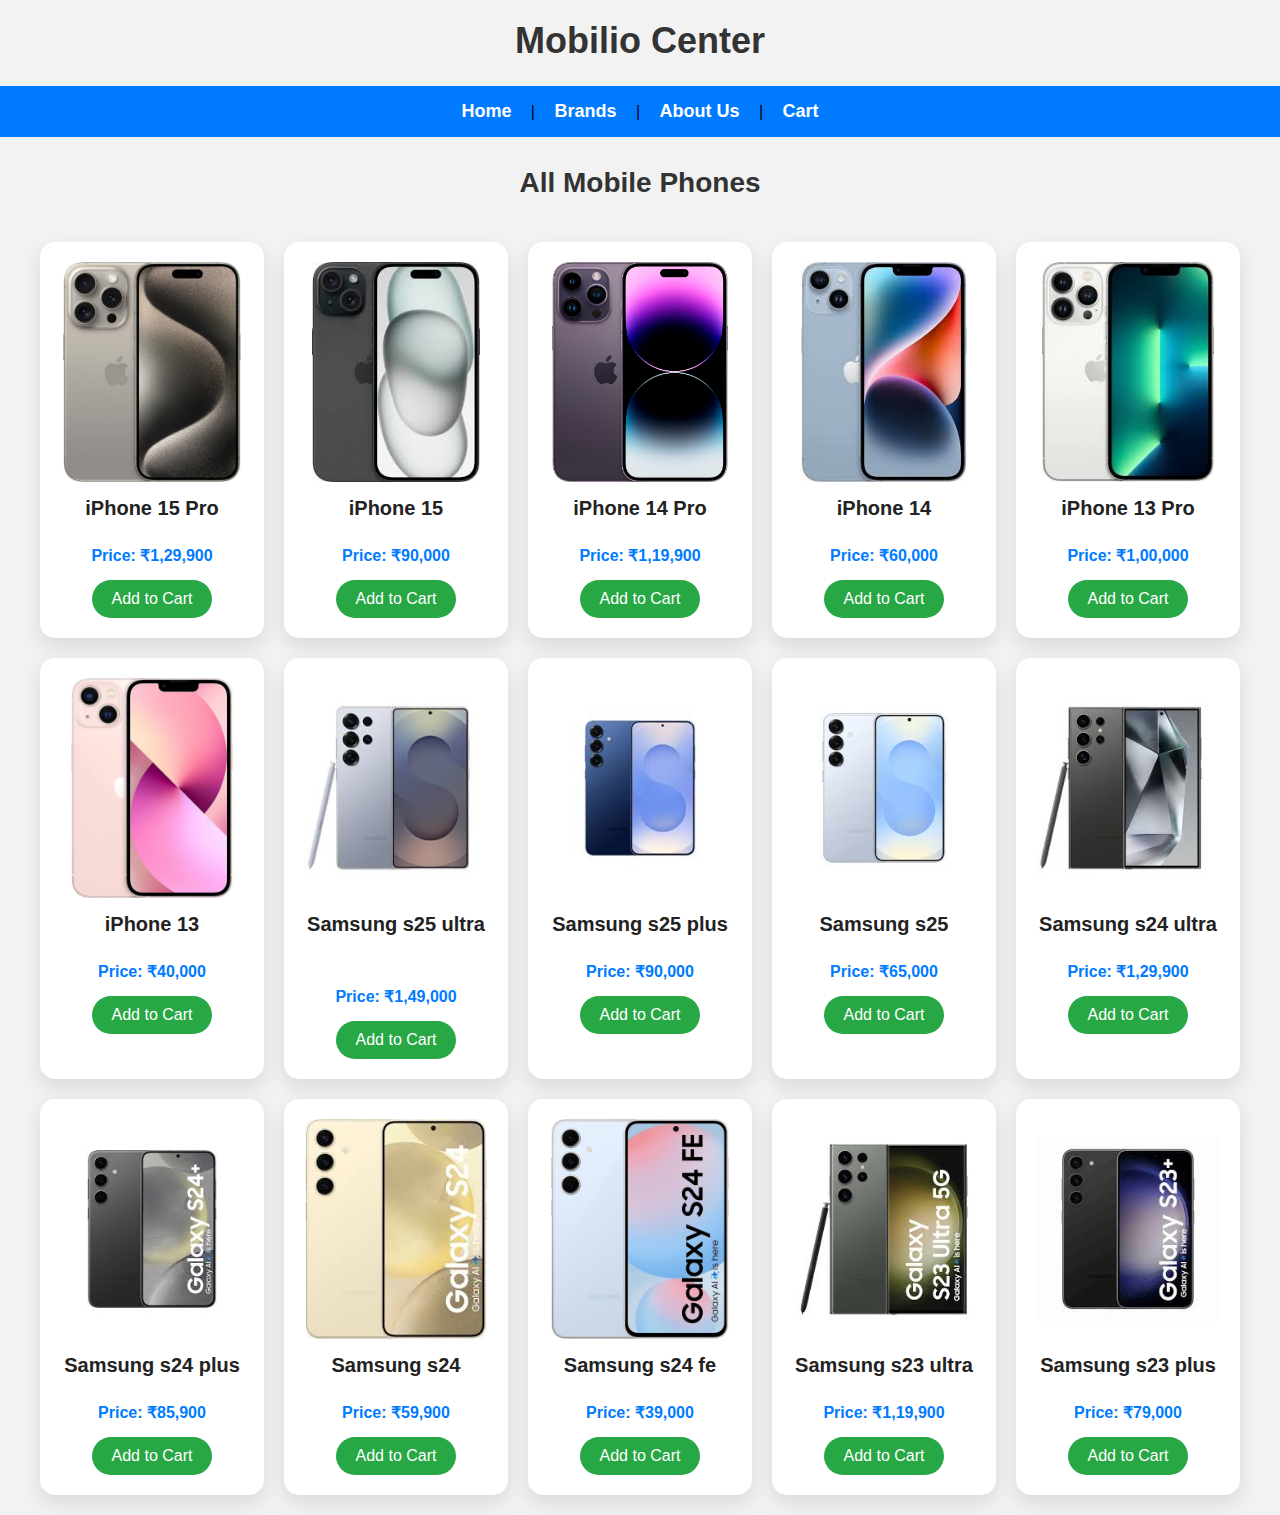
<file: index.html>
<!DOCTYPE html>
<html lang="en">
<head>
  <meta charset="UTF-8">
  <title>Mobilio Center - Home</title>
  <link rel="manifest" href="manifest.json">
  <meta name="theme-color" content="#007BFF">
  <link rel="icon" href="images/icon-192.png" type="image/png">
  <link rel="stylesheet" href="style.css">
  
</head>
<body>
  <h1>Mobilio Center</h1>
  <nav>
    <a href="index.html">Home</a> | 
    <a href="brands.html">Brands</a> | 
    <a href="about.html">About Us</a> | 
    <a href="cart.html">Cart</a>
  </nav>

  <h2>All Mobile Phones</h2>

  <div class="card-container">
    <div class="card">
      <img src="images/iphone15pro.jpg" alt="iPhone 15 Pro">
      <h3>iPhone 15 Pro</h3>
      <p>Price: ₹1,29,900</p>
      <button onclick="addToCart('iPhone 15 Pro', 129900)">Add to Cart</button>
    </div>
    <div class="card">
        <img src="images/iphone15.jpg" alt="iPhone 15">
        <h3>iPhone 15</h3>
        <p>Price: ₹90,000</p>
        <button onclick="addToCart('iPhone 15', 90000)">Add to Cart</button>
    </div>
    <div class="card">
        <img src="images/iphone14pro.jpg" alt="iPhone 14 pro">
        <h3>iPhone 14 Pro</h3>
        <p>Price: ₹1,19,900</p>
        <button onclick="addToCart('iPhone 14 Pro', 119900)">Add to Cart</button>
      </div>
      <div class="card">
        <img src="images/iphone14.jpg" alt="iPhone 14">
        <h3>iPhone 14</h3>
        <p>Price: ₹60,000</p>
        <button onclick="addToCart('iPhone 14', 60000)">Add to Cart</button>
      </div>
      <div class="card">
        <img src="images/iphone13pro.jpg" alt="iPhone 13 Pro">
        <h3>iPhone 13 Pro</h3>
        <p>Price: ₹1,00,000</p>
        <button onclick="addToCart('iPhone 13 Pro', 100000)">Add to Cart</button>
      </div>
      <div class="card">
          <img src="images/iphone13.jpg" alt="iPhone 13">
          <h3>iPhone 13</h3>
          <p>Price: ₹40,000</p>
          <button onclick="addToCart('iPhone 15 Pro', 40000)">Add to Cart</button>
      </div>
      <div class="card">
          <img src="images/s25ultra.jpg"alt="Samsung s25 ultra">
          <h3>Samsung s25 ultra<h3></h3>
          <p>Price: ₹1,49,000</p>
          <button onclick="addToCart('Samsung s25 ultra', 149000)">Add to Cart</button>
        </div>
        <div class="card">
          <img src="images/s25+.jpg" alt="Samsung s25 plus">
          <h3>Samsung s25 plus</h3>
          <p>Price: ₹90,000</p>
          <button onclick="addToCart('Samsung s25 plus', 90000)">Add to Cart</button>
        </div>
        <div class="card">
      <img src="images/s25.jpg" alt="Samsung s25">
      <h3>Samsung s25</h3>
      <p>Price: ₹65,000</p>
      <button onclick="addToCart('Samsung s25 plus', 65000)">Add to Cart</button>
    </div>
    <div class="card">
        <img src="images/s24ultra.jpg" alt="Samsung s24 ultra">
        <h3>Samsung s24 ultra</h3>
        <p>Price: ₹1,29,900</p>
        <button onclick="addToCart('Samsung s24 ultra', 129900)">Add to Cart</button>
    </div>
    <div class="card">
        <img src="images/s24+.jpg" alt="Samsung s24 plus">
        <h3>Samsung s24 plus</h3>
        <p>Price: ₹85,900</p>
        <button onclick="addToCart('Samsung s24 plus', 85900)">Add to Cart</button>
      </div>
      <div class="card">
        <img src="images/s24.jpg" alt="Samsung s24">
        <h3>Samsung s24</h3>
        <p>Price: ₹59,900</p>
        <button onclick="addToCart('Samsung s24', 59900)">Add to Cart</button>
      </div>
    <div class="card">
      <img src="images/s24fe.jpg" alt="Samsung s24 fe">
      <h3>Samsung s24 fe</h3>
      <p>Price: ₹39,000</p>
      <button onclick="addToCart('Samsung s24 fe', 39000)">Add to Cart</button>
    </div>
    <div class="card">
        <img src="images/s23ultra.jpg" alt="Samsung s23 ultra">
        <h3>Samsung s23 ultra</h3>
        <p>Price: ₹1,19,900</p>
        <button onclick="addToCart('Samsung s23 ultra', 119900)">Add to Cart</button>
    </div>
    <div class="card">
        <img src="images/s23+.jpg" alt="Samsung s23 plus">
        <h3>Samsung s23 plus</h3>
        <p>Price: ₹79,000</p>
        <button onclick="addToCart('Samsung s23 plus', 79000)">Add to Cart</button>
      </div>
  </div>

  <script src="main.js"></script>
</body>
</html>
</file>
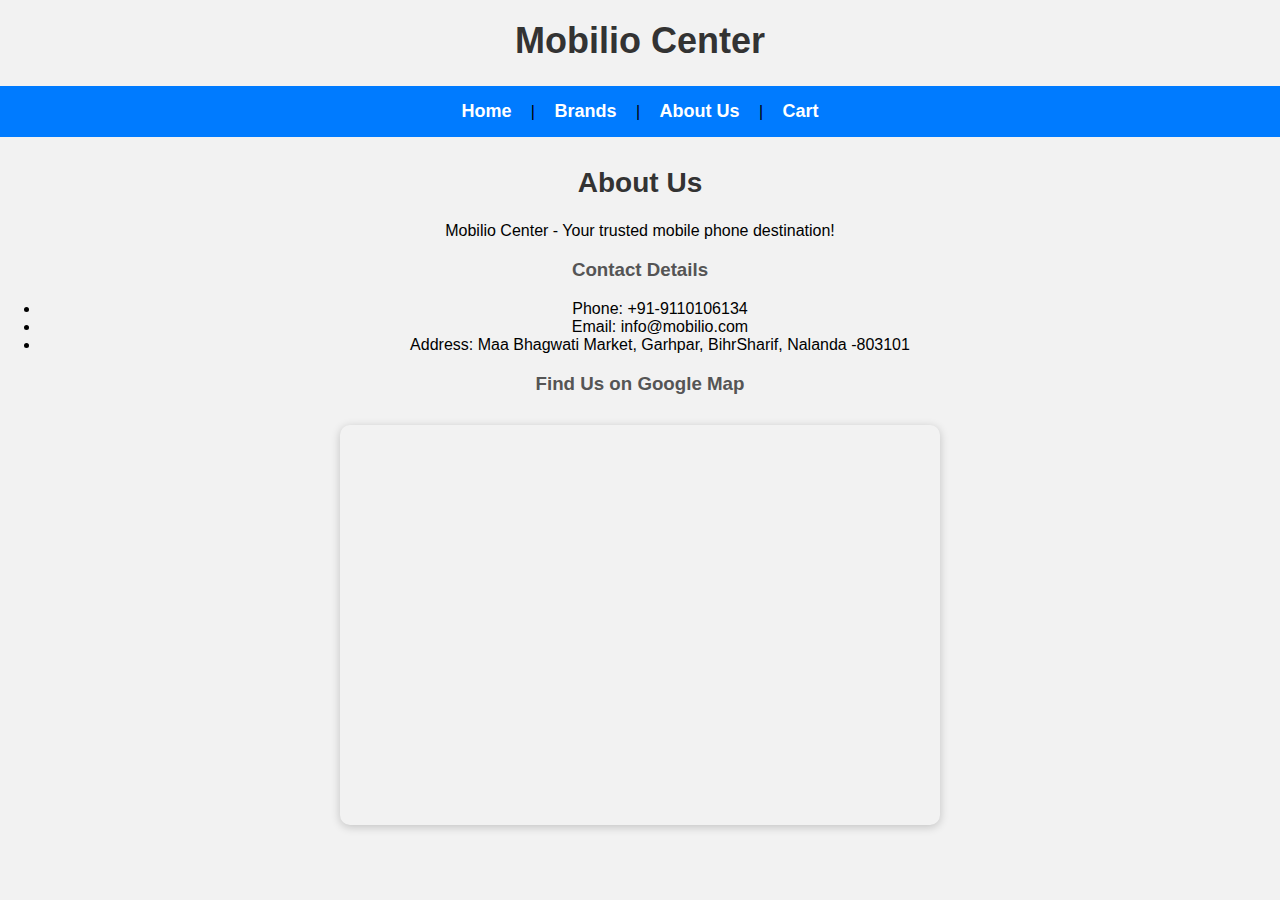
<file: about.html>
<!DOCTYPE html>
<html lang="en">
<head>
  <meta charset="UTF-8">
  <title>Mobilio Center - About Us</title>
  <link rel="stylesheet" href="style.css">
</head>
<body>
  <h1>Mobilio Center</h1>
  <nav>
    <a href="index.html">Home</a> | 
    <a href="brands.html">Brands</a> | 
    <a href="about.html">About Us</a> | 
    <a href="cart.html">Cart</a>
  </nav>

  <h2>About Us</h2>
  <p>Mobilio Center - Your trusted mobile phone destination!</p>

  <h3>Contact Details</h3>
  <ul>
    <li>Phone: +91-9110106134</li>
    <li>Email: info@mobilio.com</li>
    <li>Address: Maa Bhagwati Market, Garhpar, BihrSharif, Nalanda -803101</li>
  </ul>

  <h3>Find Us on Google Map</h3>
  <div class="map-container">
    <iframe src="https://www.google.com/maps/embed?pb=!1m18!1m12!1m3!1d245.14248015589203!2d85.52436241585399!3d25.19825811636677!2m3!1f0!2f0!3f0!3m2!1i1024!2i768!4f13.1!3m3!1m2!1s0x39f2f5a4d6ff9dad%3A0x2fce4f8ab642b7ef!2sMobilio%20centre!5e1!3m2!1sen!2sin!4v1745787442002!5m2!1sen!2sin" width="600" height="450" style="border:0;" allowfullscreen="" loading="lazy" referrerpolicy="no-referrer-when-downgrade"></iframe>
  </div>

  <script src="main.js"></script>
</body>
</html>
</file>
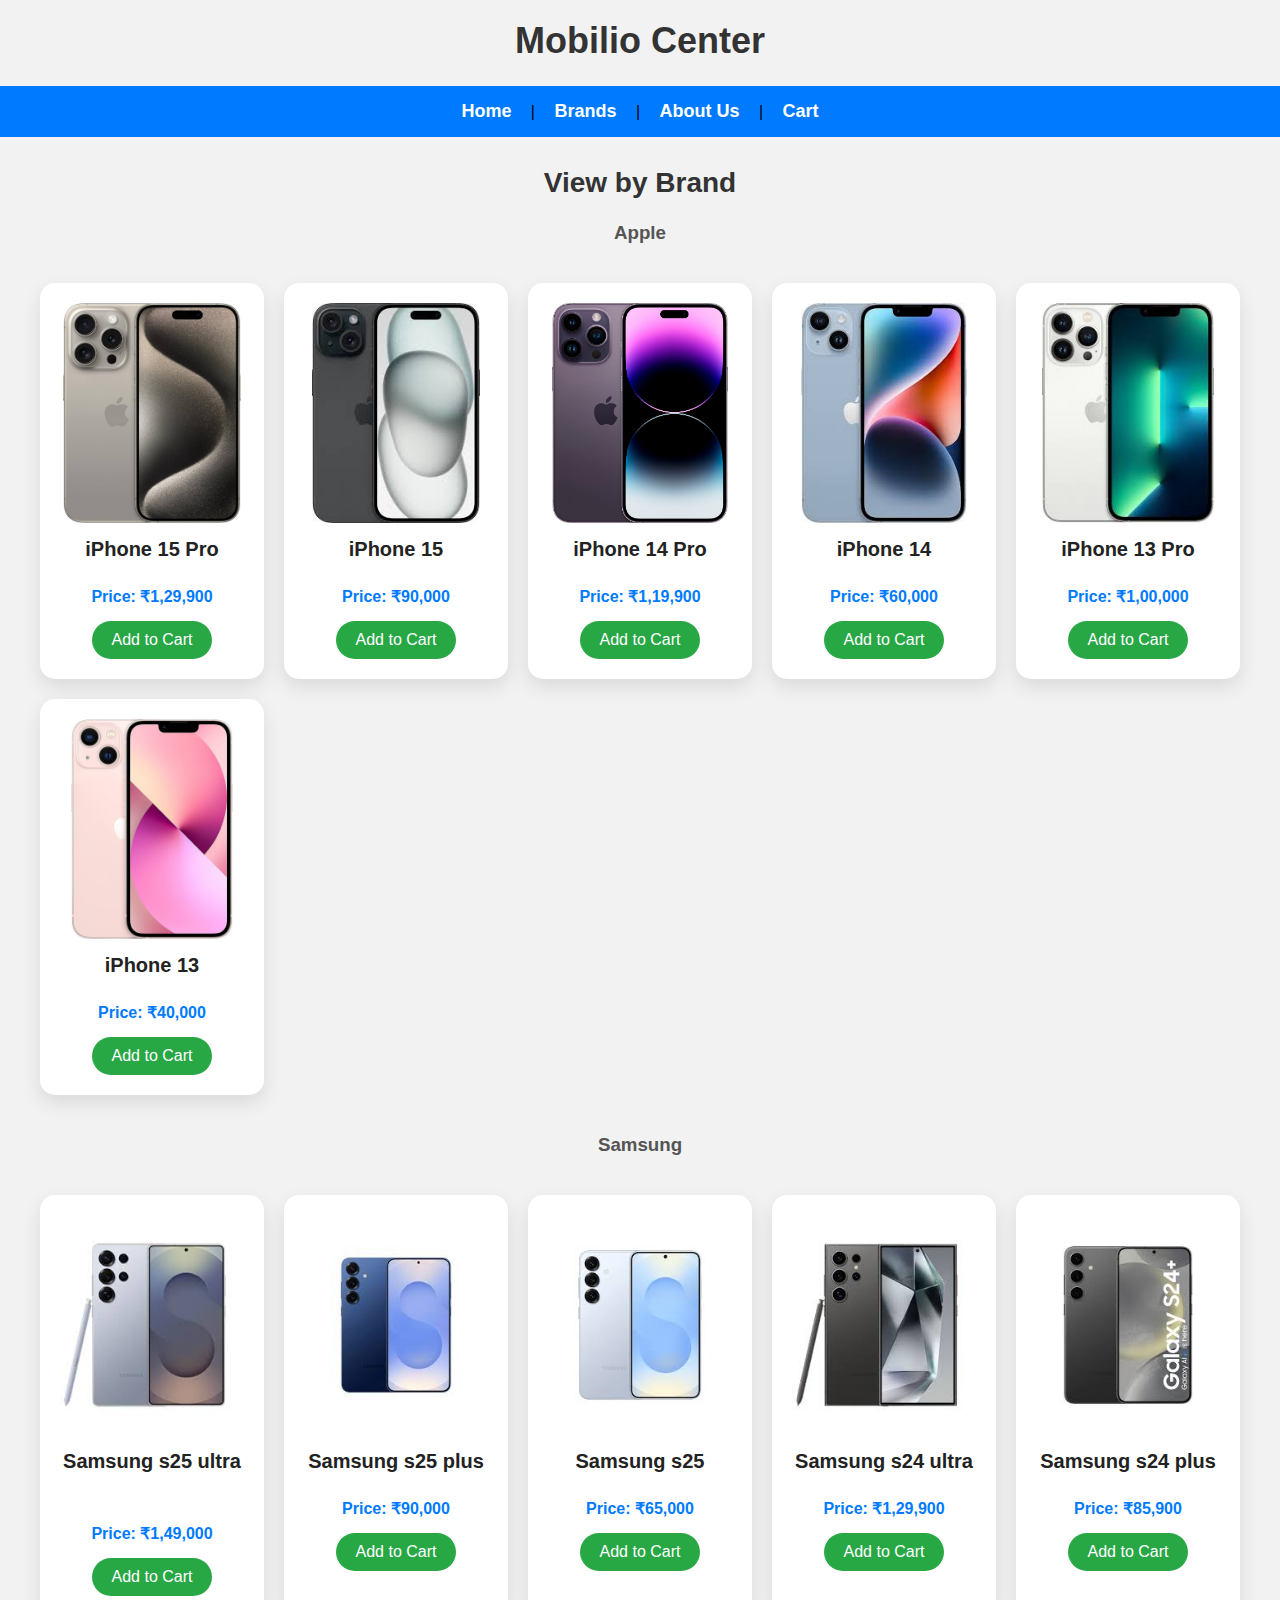
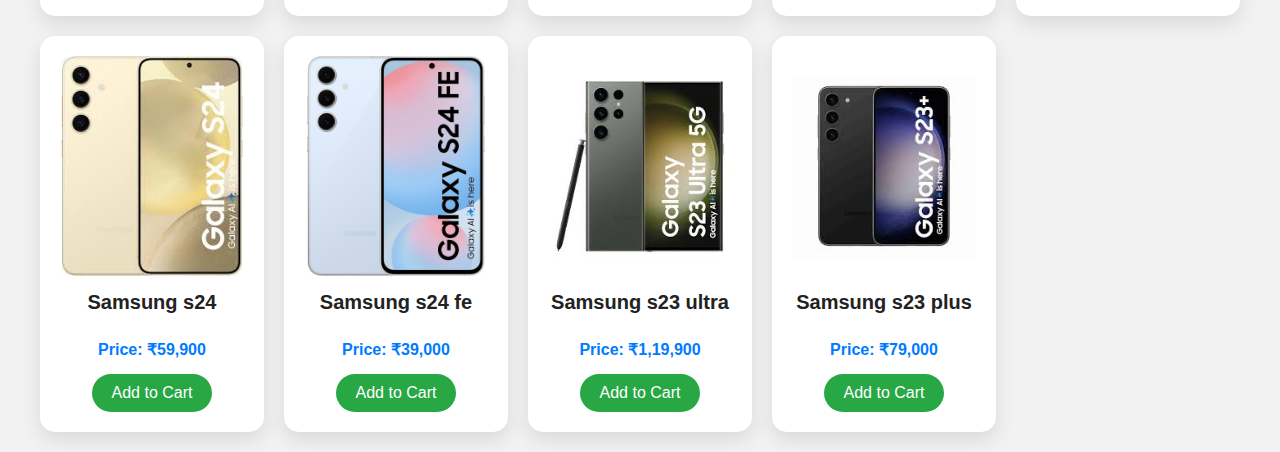
<file: brands.html>
<!DOCTYPE html>
<html lang="en">
<head>
  <meta charset="UTF-8">
  <title>Mobilio Center - Brands</title>
  <link rel="stylesheet" href="style.css">
</head>
<body>
  <h1>Mobilio Center</h1>
  <nav>
    <a href="index.html">Home</a> | 
    <a href="brands.html">Brands</a> | 
    <a href="about.html">About Us</a> | 
    <a href="cart.html">Cart</a>
  </nav>

  <h2>View by Brand</h2>

  <h3>Apple</h3>
  <div class="card-container">
    <div class="card">
      <img src="images/iphone15pro.jpg" alt="iPhone 15 Pro">
      <h3>iPhone 15 Pro</h3>
      <p>Price: ₹1,29,900</p>
      <button onclick="addToCart('iPhone 15 Pro', 129900)">Add to Cart</button>
    </div>
    <div class="card">
        <img src="images/iphone15.jpg" alt="iPhone 15">
        <h3>iPhone 15</h3>
        <p>Price: ₹90,000</p>
        <button onclick="addToCart('iPhone 15', 90000)">Add to Cart</button>
    </div>
    <div class="card">
        <img src="images/iphone14pro.jpg" alt="iPhone 14 pro">
        <h3>iPhone 14 Pro</h3>
        <p>Price: ₹1,19,900</p>
        <button onclick="addToCart('iPhone 14 Pro', 119900)">Add to Cart</button>
      </div>
      <div class="card">
        <img src="images/iphone14.jpg" alt="iPhone 14">
        <h3>iPhone 14</h3>
        <p>Price: ₹60,000</p>
        <button onclick="addToCart('iPhone 14', 60000)">Add to Cart</button>
      </div>
      <div class="card">
        <img src="images/iphone13pro.jpg" alt="iPhone 13 Pro">
        <h3>iPhone 13 Pro</h3>
        <p>Price: ₹1,00,000</p>
        <button onclick="addToCart('iPhone 13 Pro', 100000)">Add to Cart</button>
      </div>
      <div class="card">
          <img src="images/iphone13.jpg" alt="iPhone 13">
          <h3>iPhone 13</h3>
          <p>Price: ₹40,000</p>
          <button onclick="addToCart('iPhone 15 Pro', 40000)">Add to Cart</button>
      </div>
  </div>

  <h3>Samsung</h3>
  <div class="card-container">
    <div class="card">
      <img src="images/s25ultra.jpg"alt="Samsung s25 ultra">
      <h3>Samsung s25 ultra<h3></h3>
      <p>Price: ₹1,49,000</p>
      <button onclick="addToCart('Samsung s25 ultra', 149000)">Add to Cart</button>
    </div>
    <div class="card">
      <img src="images/s25+.jpg" alt="Samsung s25 plus">
      <h3>Samsung s25 plus</h3>
      <p>Price: ₹90,000</p>
      <button onclick="addToCart('Samsung s25 plus', 90000)">Add to Cart</button>
    </div>
    <div class="card">
  <img src="images/s25.jpg" alt="Samsung s25">
  <h3>Samsung s25</h3>
  <p>Price: ₹65,000</p>
  <button onclick="addToCart('Samsung s25 plus', 65000)">Add to Cart</button>
</div>
<div class="card">
    <img src="images/s24ultra.jpg" alt="Samsung s24 ultra">
    <h3>Samsung s24 ultra</h3>
    <p>Price: ₹1,29,900</p>
    <button onclick="addToCart('Samsung s24 ultra', 129900)">Add to Cart</button>
</div>
<div class="card">
    <img src="images/s24+.jpg" alt="Samsung s24 plus">
    <h3>Samsung s24 plus</h3>
    <p>Price: ₹85,900</p>
    <button onclick="addToCart('Samsung s24 plus', 85900)">Add to Cart</button>
  </div>
  <div class="card">
    <img src="images/s24.jpg" alt="Samsung s24">
    <h3>Samsung s24</h3>
    <p>Price: ₹59,900</p>
    <button onclick="addToCart('Samsung s24', 59900)">Add to Cart</button>
  </div>
<div class="card">
  <img src="images/s24fe.jpg" alt="Samsung s24 fe">
  <h3>Samsung s24 fe</h3>
  <p>Price: ₹39,000</p>
  <button onclick="addToCart('Samsung s24 fe', 39000)">Add to Cart</button>
</div>
<div class="card">
    <img src="images/s23ultra.jpg" alt="Samsung s23 ultra">
    <h3>Samsung s23 ultra</h3>
    <p>Price: ₹1,19,900</p>
    <button onclick="addToCart('Samsung s23 ultra', 119900)">Add to Cart</button>
</div>
<div class="card">
    <img src="images/s23+.jpg" alt="Samsung s23 plus">
    <h3>Samsung s23 plus</h3>
    <p>Price: ₹79,000</p>
    <button onclick="addToCart('Samsung s23 plus', 79000)">Add to Cart</button>
  </div>
  </div>
  <div id="offline-banner" style="display:none; background: #ff4d4d; color: white; padding: 10px; position: fixed; top: 0; width: 100%; text-align: center; z-index: 1000;">
    You are offline. Some features may not be available.
  </div>
  
  <script src="main.js"></script>
</body>
</html>
</file>
<file: style.css>
body {
  font-family: 'Poppins', Arial, sans-serif;
  text-align: center;
  margin: 0;
  padding: 0;
  background: #f2f2f2;
}

nav {
  background-color: #007BFF;
  padding: 15px 0;
}

nav a {
  margin: 0 15px;
  text-decoration: none;
  color: #ffffff;
  font-weight: bold;
  font-size: 18px;
  transition: color 0.3s;
}

nav a:hover {
  color: #ffe600;
}

/* Heading Styles */
h1 {
  margin-top: 20px;
  font-size: 36px;
  color: #333;
}

h2 {
  margin-top: 30px;
  font-size: 28px;
  color: #333;
}

h3 {
  color: #555;
}

.card-container {
  display: grid;
  grid-template-columns: repeat(auto-fit, minmax(220px, 1fr));
  gap: 20px;
  padding: 20px;
  margin: 0 auto;
  max-width: 1200px;
}

.card {
  background: white;
  border-radius: 15px;
  padding: 20px;
  box-shadow: 0 8px 20px rgba(0,0,0,0.1);
  transition: transform 0.3s, box-shadow 0.3s;
  display: flex;
  flex-direction: column;
  align-items: center;
}

.card img {
  width: 100%;
  height: 220px;
  object-fit: contain;
  border-radius: 10px;
}

.card h3 {
  margin: 15px 0 10px;
  font-size: 20px;
  color: #222;
}

.card p {
  font-weight: bold;
  color: #007BFF;
  margin-bottom: 15px;
}

button {
  padding: 10px 20px;
  background-color: #28A745;
  border: none;
  color: white;
  font-size: 16px;
  border-radius: 25px;
  cursor: pointer;
  transition: background-color 0.3s;
}

button:hover {
  background-color: #218838;
}

.cart-container {
  margin-top: 30px;
  padding: 20px;
}

.cart-item {
  background: white;
  border-radius: 10px;
  padding: 20px;
  margin: 15px auto;
  max-width: 400px;
  box-shadow: 0 4px 12px rgba(0,0,0,0.1);
}

#total-price {
  margin-top: 20px;
  font-size: 22px;
  font-weight: bold;
}

.map-container {
  margin: 30px auto;
  width: 90%;
  max-width: 600px;
  height: 400px;
  border-radius: 10px;
  overflow: hidden;
  box-shadow: 0px 2px 10px rgba(0,0,0,0.2);
}

.map-container iframe {
  width: 100%;
  height: 100%;
  border: 0;
}

.card:hover {
  transform: translateY(-10px);
  box-shadow: 0 12px 24px rgba(0,0,0,0.2);
}

@media (max-width: 768px) {
  .card-container {
    grid-template-columns: repeat(auto-fit, minmax(180px, 1fr));
  }

  nav a {
    font-size: 16px;
  }
}

@media (max-width: 480px) {
  .card-container {
    grid-template-columns: 1fr;
  }

  .card img {
    height: 180px;
  }

  nav a {
    display: block;
    margin: 10px 0;
  }
}
#offline-banner {
  display: none;
  background-color: #ff4d4d;
  color: white;
  padding: 10px;
  text-align: center;
  position: fixed;
  top: 0;
  width: 100%;
  z-index: 1000;
  font-weight: bold;
}
</file>
